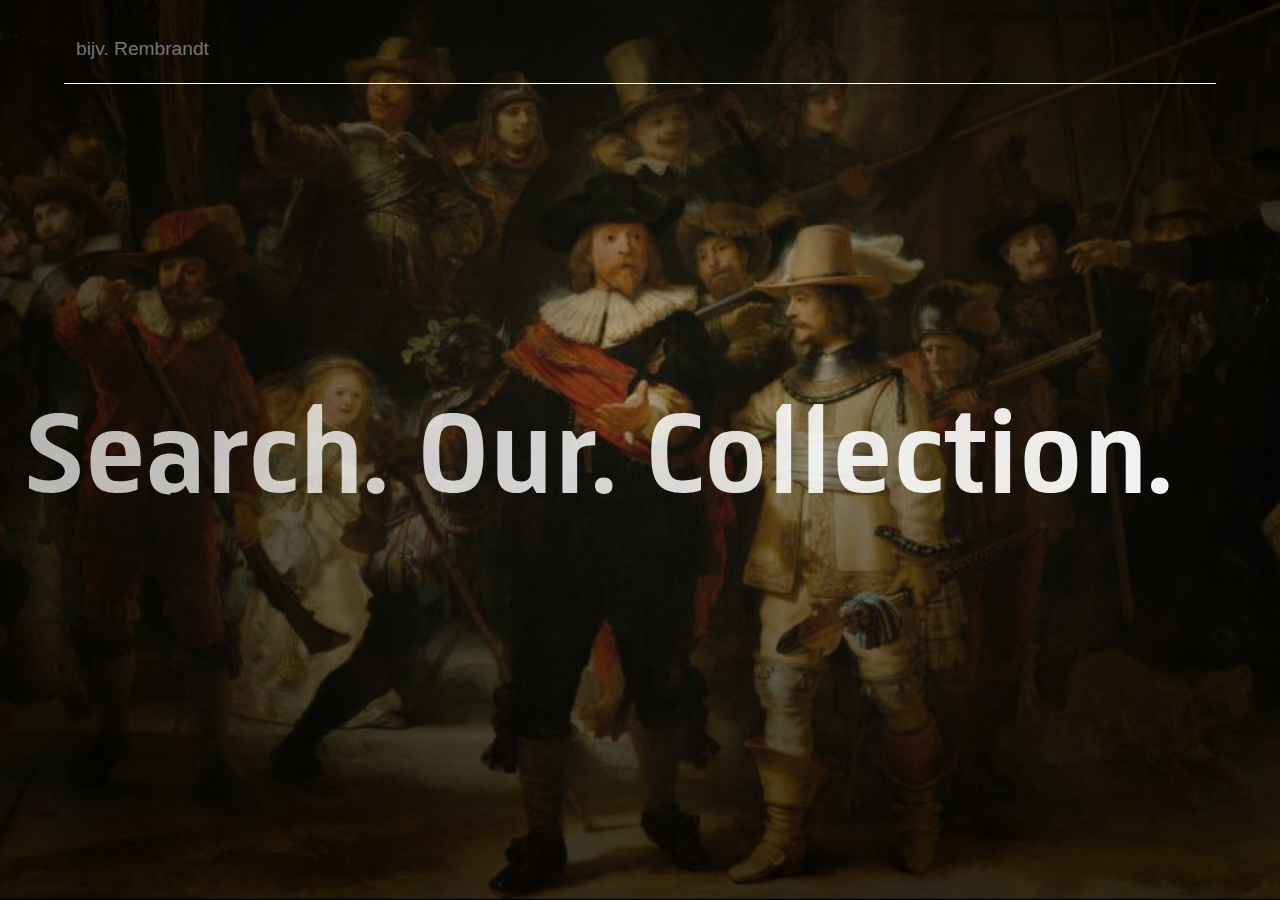
<file: index.html>
<!DOCTYPE html>
<html lang="en">
<head>
    <meta charset="UTF-8">
    <meta http-equiv="X-UA-Compatible" content="IE=edge">
    <meta name="viewport" content="width=device-width, initial-scale=1.0">
    <link rel="stylesheet" href="./style.css">
    <title>Search the museum</title>
</head>
<body>
    <header>    
        <h1>Search. Our. Collection.</h1>
        
    </header>
    <main>
        <form>
            <input type="text" placeholder="bijv. Rembrandt">
            <button type="button">Annuleren</button>
        </form>
        <section class="search-section" data-route="normal"></section>
        <section class="details disabled" data-route="detail"></section>
    </main>
    <script src="./routie.js"></script>
    <script type="module" src="./script.js"></script>
</body>
</html>
</file>
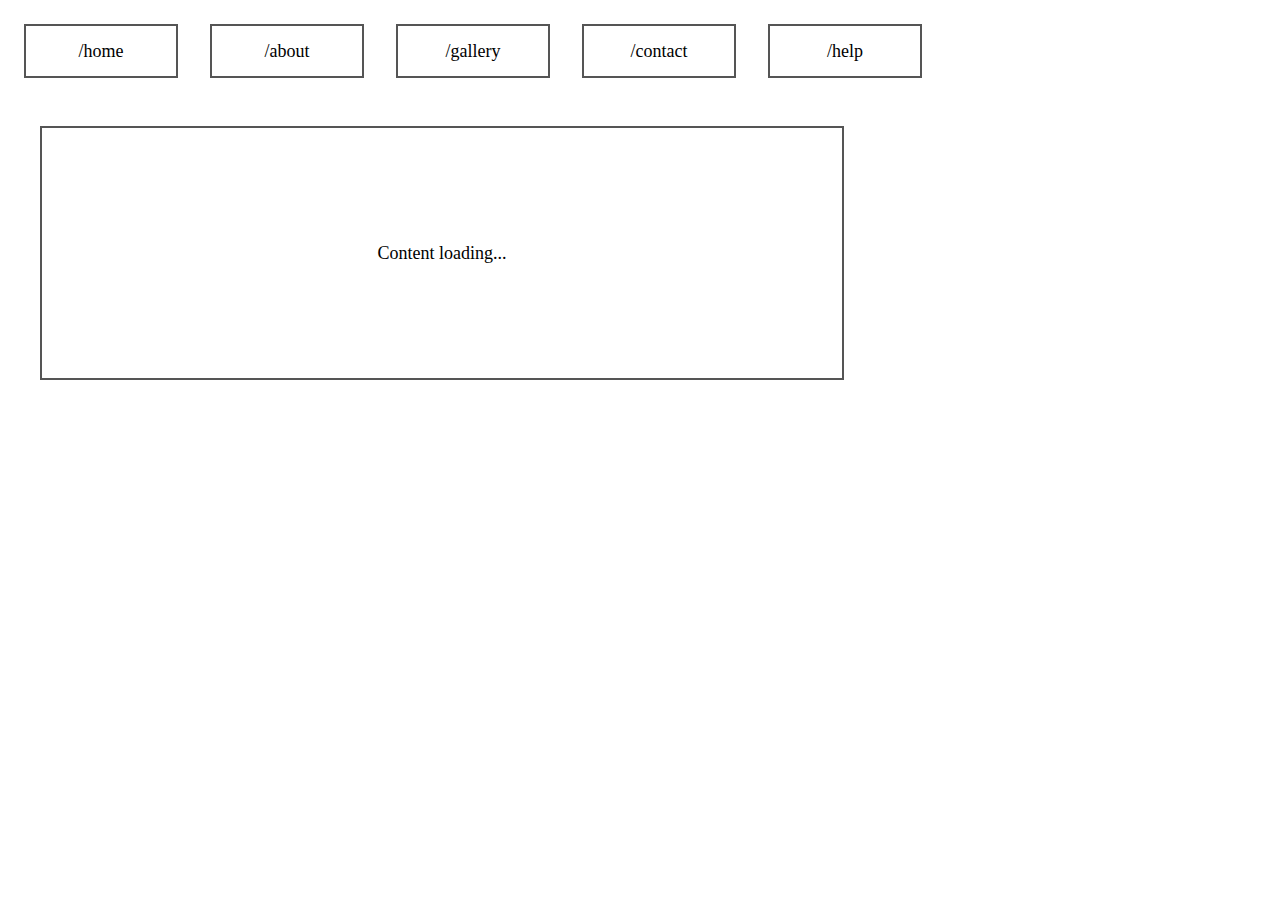
<file: test.html>
<html>
<head>
    <title>Hello</title>
    <script type = "module">
            function select_tab(id) {
                // remove selected class from all buttons
                document.querySelectorAll(".route").forEach(item => item.classList.remove('selected'));
                // select clicked element (visually)
                document.querySelectorAll("#" + id).forEach(item => item.classList.add('selected'));
            }
            function load_content(id) {
                console.log("Loading content for {" + id + "}");
                // Update text "Content loading for {id}..."
                // Of course, here you would do you content loading magic
                // Perhaps run Fetch API to update resources
                document.querySelector("#content").innerHTML = 'Content loading for /' + id + '...';
            }
            function push(event) {
                // Get id attribute of the box or button or link clicked
                let id = event.target.id;
                // Visually select the clicked button/tab/box
                select_tab(id);
                // Update Title in Window's Tab
                document.title = id;
                // Load content for this tab/page
                load_content(id);
                // Finally push state change to the address bar
                window.history.pushState({id}, `${id}`, `/page/${id}`);
            }
            window.onload = event => {
                // Add history push() event when boxes are clicked
                window["home"].addEventListener("click", event => push(event))
                window["about"].addEventListener("click", event => push(event))
                window["gallery"].addEventListener("click", event => push(event))
                window["contact"].addEventListener("click", event => push(event))
                window["help"].addEventListener("click", event => push(event))
            }
            // Listen for PopStateEvent (Back or Forward buttons are clicked)
            window.addEventListener("popstate", event => {
                // Grab the history state id
                let stateId = event.state.id;
                // Show clicked id in console (just for fun)
                console.log("stateId = ", stateId);
                // Visually select the clicked button/tab/box
                select_tab(stateId);
                // Load content for this tab/page
                load_content(stateId);
            });
        </script>
    <style>
            * { /* global font */
                font-family: Verdana;
                font-size: 18px;
            }
            #root { display: flex; flex-direction: row; }
            #content { display: flex;
                display: block;
                width: 800px;
                height: 250px;
                /* vertically centered text */
                line-height: 250px;
                border: 2px solid #555;
                margin: 32px;
                text-align: center;
            }
            .route {
                cursor: pointer;
                justify-content: center;
                width: 150px;
                height: 50px;
                /* vertically centered text */
                line-height: 50px;
                position: relative;
                border: 2px solid #555;
                background: white;
                text-align: center;
                margin: 16px;
            }
            .route.selected { background: yellow; }
        </style>
</head>

<body>

<section id = "root">
    <section class = "route" id = "home">/home</section>
    <section class = "route" id = "about">/about</section>
    <section class = "route" id = "gallery">/gallery</section>
    <section class = "route" id = "contact">/contact</section>
    <section class = "route" id = "help">/help</section>
</section>

<main id = "content">Content loading...</main>

</body>

</html>
</file>
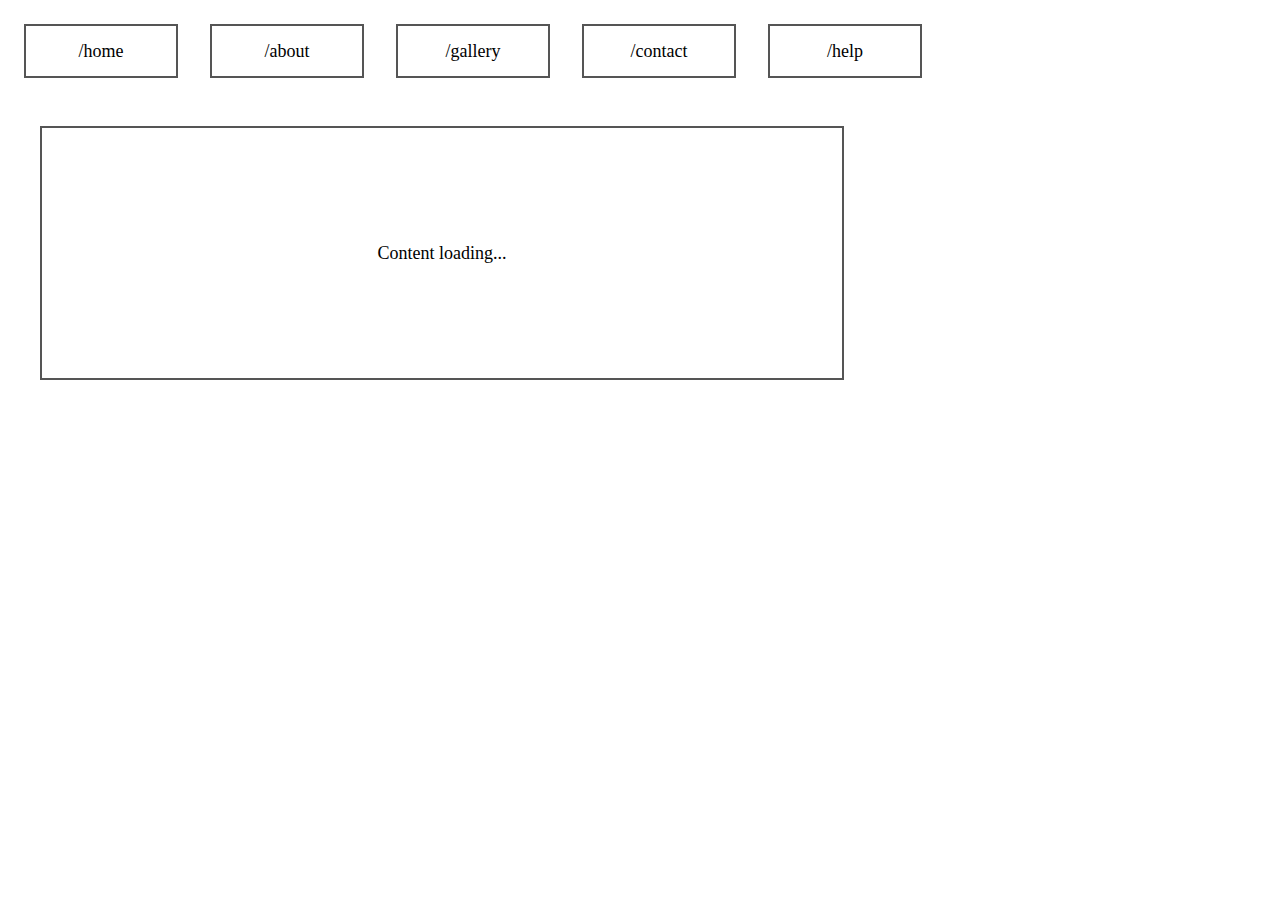
<file: research/test.html>
<html>
<head>
    <title>Hello</title>
    <script type = "module">
            // function select_tab(id) {
            //     // remove selected class from all buttons
            //     document.querySelectorAll(".route").forEach(item => item.classList.remove('selected'));
            //     // select clicked element (visually)
            //     document.querySelectorAll("#" + id).forEach(item => item.classList.add('selected'));
            // }
            function load_content(id) {
                console.log("Loading content for {" + id + "}");
                // Update text "Content loading for {id}..."
                // Of course, here you would do you content loading magic
                // Perhaps run Fetch API to update resources
                document.querySelector("#content").innerHTML = 'Content loading for /' + id + '...';
            }
            function push(event) {
                // Get id attribute of the box or button or link clicked
                let id = event.target.id;
                // Visually select the clicked button/tab/box
                // select_tab(id);
                // Update Title in Window's Tab
                document.title = id;
                // Load content for this tab/page
                load_content(id);
                // Finally push state change to the address bar
                window.history.pushState({id}, `${id}`, `/page/${id}`);
            }
            window.onload = event => {
                // Add history push() event when boxes are clicked
                window["home"].addEventListener("click", event => push(event))
                window["about"].addEventListener("click", event => push(event))
                window["gallery"].addEventListener("click", event => push(event))
                window["contact"].addEventListener("click", event => push(event))
                window["help"].addEventListener("click", event => push(event))
            }
            // Listen for PopStateEvent (Back or Forward buttons are clicked)
            window.addEventListener("popstate", event => {
                // Grab the history state id
                let stateId = event.state.id;
                // Show clicked id in console (just for fun)
                console.log("stateId = ", stateId);
                // Visually select the clicked button/tab/box
                select_tab(stateId);
                // Load content for this tab/page
                load_content(stateId);
            });
        </script>
    <style>
            * { /* global font */
                font-family: Verdana;
                font-size: 18px;
            }
            #root { display: flex; flex-direction: row; }
            #content { display: flex;
                display: block;
                width: 800px;
                height: 250px;
                /* vertically centered text */
                line-height: 250px;
                border: 2px solid #555;
                margin: 32px;
                text-align: center;
            }
            .route {
                cursor: pointer;
                justify-content: center;
                width: 150px;
                height: 50px;
                /* vertically centered text */
                line-height: 50px;
                position: relative;
                border: 2px solid #555;
                background: white;
                text-align: center;
                margin: 16px;
            }
            .route.selected { background: yellow; }
        </style>
</head>

<body>

<section id = "root">
    <section class = "route" id = "home">/home</section>
    <section class = "route" id = "about">/about</section>
    <section class = "route" id = "gallery">/gallery</section>
    <section class = "route" id = "contact">/contact</section>
    <section class = "route" id = "help">/help</section>
</section>

<main id = "content">Content loading...</main>

</body>

</html>
</file>
<file: style.css>
@font-face {
    font-family: "Rijks-Normal";
    src: url("./assets/fonts/Rijksmuseum-Normal.woff") format("woff");
}

@font-face {
    font-family: "Rijks-Bold";
    src: url("./assets/fonts/Rijksmuseum-Bold.woff") format("woff");
}



:root {
    --heading-font: Rijks-Bold;
    --text-font: Rijks-Normal ,Helvetica, Arial;
    --h1-fontsize: clamp(72px, 12vw, 120px);
    --h2-fontsize: clamp(40px, 8vw, 80px);
    --itemtext-fontsize: clamp(24px, 3vw, 36px);
    --text-fontsize: clamp(18px, 2.5vw, 24px);
}

*, *::before, *::after {
    margin: 0;
    padding: 0;
}

body {
    /* background: radial-gradient(100% 100% at 49.87% 0%, #2D2A22 0%, #000000 100%); */
    background: radial-gradient(61.58% 61.58% at 49.87% 38.42%, rgba(45, 42, 34, 0.35) 0%, rgba(0, 0, 0, 0.74) 100%), url(./assets/Nachtwacht.jpeg);
    background-size: cover;
    background-position: 50% 100%;
    background-repeat: no-repeat;
    width: 100vw;
    height: 100vh;
    position: relative;
}

header {
    padding: 0 24px;
    height: 100vh;
    overflow: hidden;
    position: relative;
    display: flex;
    justify-content: center;
    flex-direction: column;
    z-index: 0;
}
header h1 {
    font-size: var(--h1-fontsize);
    background: -webkit-linear-gradient(180deg, #FFFFFF -10.75%, rgba(255, 255, 255, 0.7) 100%);
    -webkit-background-clip: text;
    -webkit-text-fill-color: transparent;
    font-family: var(--heading-font);
    margin-top: 24px;
}

form {
    display: flex;
    margin-top: 16px;
}

input {
    height: 7.5vh;
    background: transparent;
    border: 0;
    color: white;
    border-bottom: 1px solid white; 
    padding-left: 12px;
    font-size: 1.2em;
    min-width: 90%;
    margin-left: 5%;
    box-sizing: border-box;
}

input:focus {
    outline: none;
}

form button {
    background-color: transparent;
    border: none;
    color: white;
    display: inline-block;
    font-family: var(--text-font);
    font-size: var(--text-fontsize);
    padding: 0;
    transform: translateX(20px);
    opacity: 0;
    width: 35%;
    text-align: center;
}


main {
    position: absolute;
    left: 0;
    right: 0;
    bottom: 0;
    top: 0;
    z-index: 999;
    background-color: #00000000;
    overflow: hidden;
}

main > section:first-of-type {
    height: 72%;
    width: 100%;
    padding-top: 10%;
    display: flex;
    overflow-x: scroll;
    -ms-overflow-style: none;  
    scrollbar-width: none; 
    scroll-snap-type: x mandatory;
    scroll-snap-points-x: repeat(300px);
}

main section::-webkit-scrollbar {
    display: none;
  }

a {
    height: 100%;
    min-width: 80%;
    margin-left: 7.5%;
    scroll-snap-align: center;
    text-decoration: none;
}

figure:last-of-type {
    margin-right: 7.5%;
}

.item {
    height: 80%;
    border-radius: 20px;
    object-fit: cover;
    object-position: center;
    width: 100%;
}

figcaption {
    color: #FFFFFF;
    font-size: var(--itemtext-fontsize);
    font-family: var(--text-font);
}

.focussed-main {
    background-color: #000000;
    transition: .1s;
}

.focussed-searchbar {
    transition: .5s; 
    transition-timing-function: cubic-bezier(0.175, 0.885, 0.340, 1.085); 
    min-width: 60%;
}

.focussed-hidebutton {
    transform: translateX(0px);
    transition: .5s;
    opacity: 1;

}

.details {
    position: absolute;
    top: 0;
    bottom: 0;
    left: 0;
    right: 0;
    z-index: 2;
    padding: 16px;
    background-color: #000000;
}

.details button {
    background-color: transparent;
    border: none;
    color: white;
    display: inline-block;
    font-family: var(--text-font);
    font-size: var(--text-fontsize);
    padding: 0;
}

.details h2 {
    font-size: var(--h2-fontsize);
    background: -webkit-linear-gradient(180deg, #FFFFFF -10.75%, rgba(255, 255, 255, 0.7) 100%);
    -webkit-background-clip: text;
    -webkit-text-fill-color: transparent;
    font-family: var(--heading-font);
    margin-top: 24px;
}

.details p {
    color: #FFFFFF;
    font-size: var(--itemtext-fontsize);
    font-family: var(--text-font);
}

.disabled {
    display: none;
}

.loader {
    position: absolute;
    top: 50%;
    left: 50%;
    transform: translate(-50%, -50%);
    display: flex;
    width: 65px;
    flex-wrap: wrap;
}

.loaderline {
    width: 15px;
    height: 45px;
    background-color: white;
    transform-origin: bottom;
    transform: scaleY(0);
}

.loaderline + .loaderline {
    margin-left: 10px;
}

.loaderline:first-of-type {
    animation: loading 2s infinite cubic-bezier(0.230, 1.000, 0.320, 1.000);
}

.loaderline:nth-of-type(2) {
    animation: loading 2s infinite cubic-bezier(0.230, 1.000, 0.320, 1.000);
    animation-delay: .2s;
}

.loaderline:nth-of-type(3) {
    animation: loading 2s infinite cubic-bezier(0.230, 1.000, 0.320, 1.000);
    animation-delay: .4s;
}

.loader p {
    width: 100%;
    text-align: center;
    color: white;
    font-family: var(--text-font);
    font-size: var(--text-fontsize);
    margin-top: 10px;
}

@keyframes loading {
    0% {
        transform: scaleY(0);
    } 37.5% {
        transform: scaleY(1);
    } 75% {
        transform: scaleY(0);
    } 100% {
        transform: scaleY(0);
    }
}

.error {
    position: absolute;
    top: 50%;
    left: 50%;
    transform: translate(-50%, -50%);
    width: 100%;
}

.error h2{
    font-size: var(--itemtext-fontsize);
    background: -webkit-linear-gradient(180deg, #FFFFFF -10.75%, rgba(255, 255, 255, 0.7) 100%);
    -webkit-background-clip: text;
    -webkit-text-fill-color: transparent;
    font-family: var(--heading-font);
    text-align: center;
}

.error p {
    color: #FFFFFF;
    font-size: var(--text-fontsize);
    font-family: var(--text-font);
    opacity: .8;
    text-align: center;
    margin-top: 15px;
}

.empty {
    margin-left: 7%;
    display: flex;
    transform: translateY(-20px);
}

.empty p {
    color: #FFFFFF;
    font-size: clamp(14px, 2vw, 20px);
    font-family: var(--text-font);
    margin-left: 5px;
    opacity: 0;
    animation: empty-fade-in 1s forwards;
}

.empty svg {
    height: 10px;
    opacity: 0;
    animation: empty-fade-in 1s forwards .5s;
}

@keyframes empty-fade-in {
    from { 
        opacity: 0;
        transform: translateY(15px);
    } to { 
        opacity: 1;
        transform: translateY(0px);
    }
}
</file>
